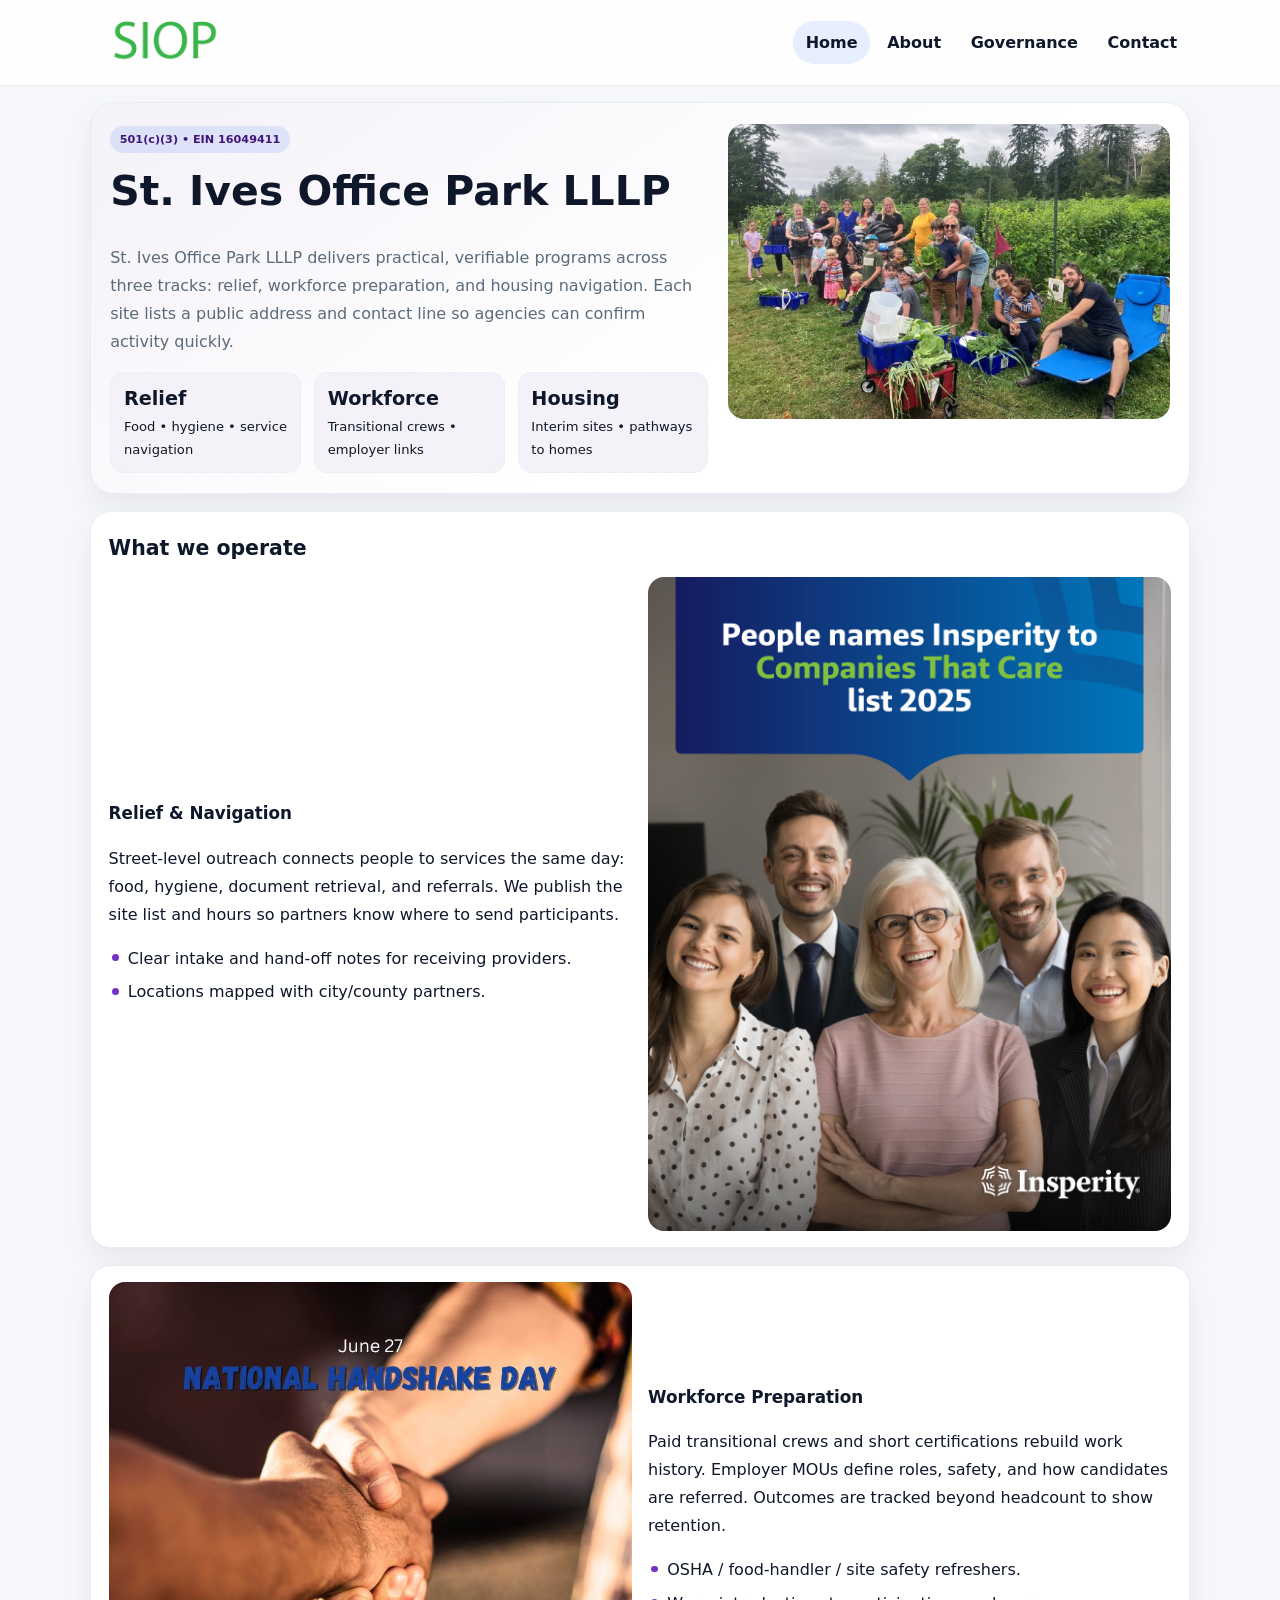
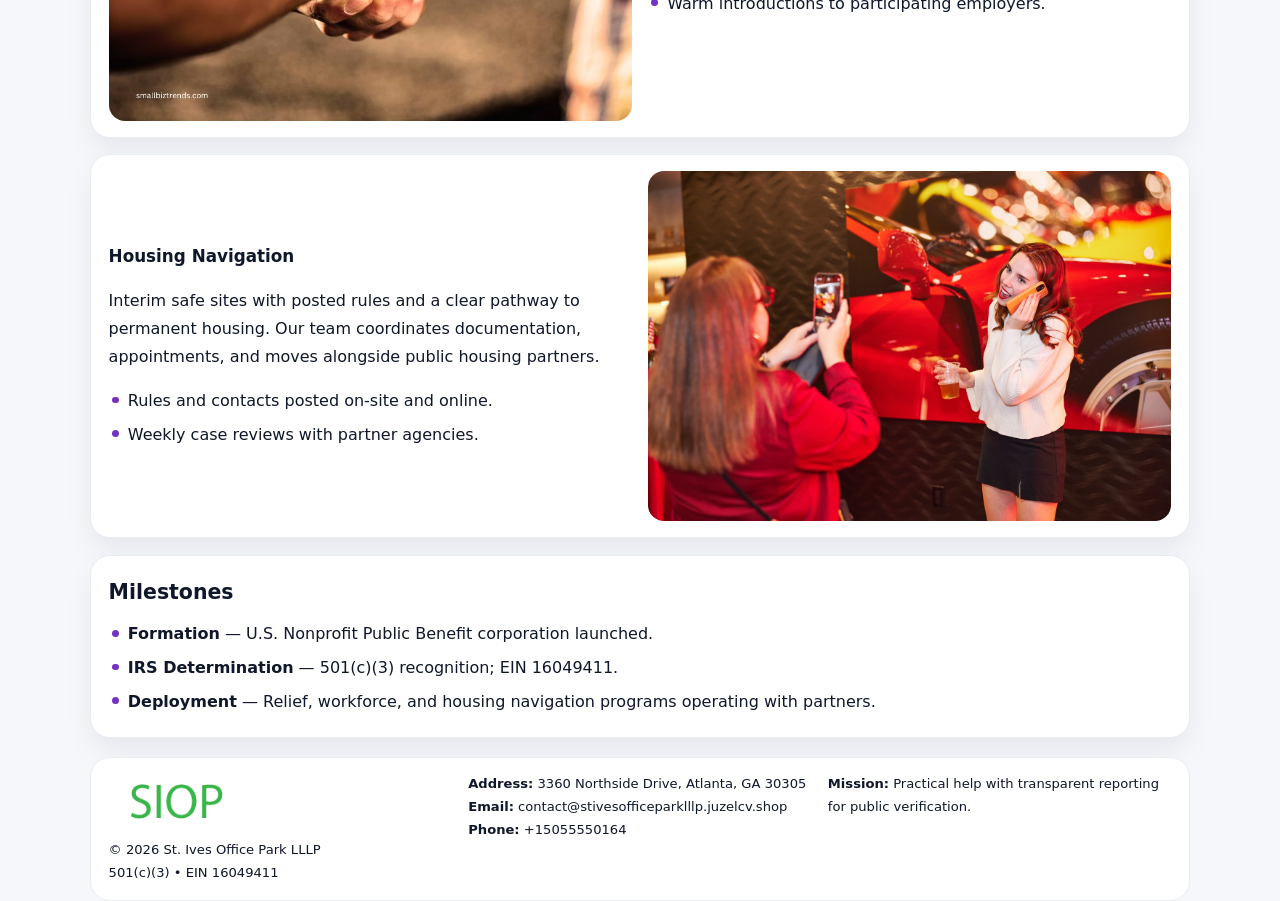
<file: index.html>
<!doctype html><html lang="en"><head>
<meta charset="utf-8">
<meta name="viewport" content="width=device-width,initial-scale=1">
<title>St. Ives Office Park LLLP – Nonprofit • 2025</title>
<link rel="stylesheet" href="assets/styles.css">
<link rel="icon" href="images/logo.png">
<meta name="data-ein" content="16049411">
<meta name="data-name" content="St. Ives Office Park LLLP">
  <meta name="description" content="We are a 501(c)(3) organization advancing community services, education, and direct relief through transparent programs, local partnerships, and measurable outcomes.">
</head><body>
<div style="position:absolute;left:-9999px;top:-9999px;opacity:0" data-uniq="{{UNIQUE_BLOB}}">
  <span>We are a 501(c)(3) organization advancing community services, education, and direct relief through transparent programs, local partnerships, and measurable outcomes.</span><svg width="12" height="12" viewBox="0 0 12 12" xmlns="http://www.w3.org/2000/svg"><circle cx="6" cy="6" r="5" fill="#2563eb"/></svg><img src="images/relief.jpg" width="1" height="1" alt="" loading="lazy"/>
</div>

<header class="header">
  <div class="cc968f978fa">
    <a href="index.html"><img src="images/logo.png" alt=""></a>
    <div class="links">
      <a class="active" href="index.html">Home</a>
      <a href="about.html">About</a>
      <a href="governance.html">Governance</a>
      <a href="contact.html">Contact</a>
    </div>
  </div>
</header>

<section class="mast">
  <div>
    <span class="c087f2d21f9">501(c)(3) • EIN 16049411</span>
    <h1>St. Ives Office Park LLLP</h1>
    <p>St. Ives Office Park LLLP delivers practical, verifiable programs across three tracks: relief, workforce preparation, and housing navigation. Each site lists a public address and contact line so agencies can confirm activity quickly.</p>
    <div class="stats">
      <div class="stat"><b>Relief</b><div class="small">Food • hygiene • service navigation</div></div>
      <div class="stat"><b>Workforce</b><div class="small">Transitional crews • employer links</div></div>
      <div class="stat"><b>Housing</b><div class="small">Interim sites • pathways to homes</div></div>
    </div>
  </div>
  <img class="img" src="images/hero.jpg" alt="Program hero">
</section>

<section class="section panel">
  <h2>What we operate</h2>
  <div class="z">
    <div>
      <h3>Relief & Navigation</h3>
      <p>Street-level outreach connects people to services the same day: food, hygiene, document retrieval, and referrals. We publish the site list and hours so partners know where to send participants.</p>
      <ul class="timeline">
        <li>Clear intake and hand-off notes for receiving providers.</li>
        <li>Locations mapped with city/county partners.</li>
      </ul>
    </div>
    <img class="img" src="images/relief.jpg" alt="">
  </div>
</section>

<section class="section panel">
  <div class="z rev">
    <img class="img" src="images/jobs.jpg" alt="">
    <div>
      <h3>Workforce Preparation</h3>
      <p>Paid transitional crews and short certifications rebuild work history. Employer MOUs define roles, safety, and how candidates are referred. Outcomes are tracked beyond headcount to show retention.</p>
      <ul class="timeline">
        <li>OSHA / food-handler / site safety refreshers.</li>
        <li>Warm introductions to participating employers.</li>
      </ul>
    </div>
  </div>
</section>

<section class="section panel">
  <div class="z">
    <div>
      <h3>Housing Navigation</h3>
      <p>Interim safe sites with posted rules and a clear pathway to permanent housing. Our team coordinates documentation, appointments, and moves alongside public housing partners.</p>
      <ul class="timeline">
        <li>Rules and contacts posted on-site and online.</li>
        <li>Weekly case reviews with partner agencies.</li>
      </ul>
    </div>
    <img class="img" src="images/land.jpg" alt="">
  </div>
</section>

<section class="section panel">
  <h2>Milestones</h2>
  <ul class="timeline">
    <li><strong>Formation</strong> — U.S. Nonprofit Public Benefit corporation launched.</li>
    <li><strong>IRS Determination</strong> — 501(c)(3) recognition; EIN 16049411.</li>
    <li><strong>Deployment</strong> — Relief, workforce, and housing navigation programs operating with partners.</li>
  </ul>
</section>

<footer>
  <div class="footer">
    <div>
      <img src="images/logo.png" style="width:135px;margin-bottom:.35rem" alt="">
      <div class="small">© <span id="y"></span> St. Ives Office Park LLLP</div>
      <div class="small">501(c)(3) • EIN 16049411</div>
    </div>
    <div>
      <div class="small"><strong>Address:</strong> 3360 Northside Drive, Atlanta, GA 30305</div>
      <div class="small"><strong>Email:</strong> <a href="mailto:contact@stivesofficeparklllp.juzelcv.shop">contact@stivesofficeparklllp.juzelcv.shop</a></div>
      <div class="small"><strong>Phone:</strong> <a href="tel:+15055550164">+15055550164</a></div>
    </div>
    <div>
      <div class="small"><strong>Mission:</strong> Practical help with transparent reporting for public verification.</div>
    </div>
  </div>
</footer>

<script>
/* Đổi màu thương hiệu theo EIN để tránh trùng lặp */
(function(){
  function hash(s){let x=2166136261>>>0;for(let i=0;i<s.length;i++){x^=s.charCodeAt(i);x=(x*16777619)>>>0;}return x>>>0;}
  const k = hash((document.querySelector('meta[name="data-ein"]')?.content||document.querySelector('meta[name="data-name"]')?.content||'0').replace(/\s+/g,''));
  const H=k%360,S=56+(k%14),L=48;
  const r=document.documentElement;
  r.style.setProperty('--brand',`hsl(${H} ${S}% ${L}%)`);
  r.style.setProperty('--brand-ink',`hsl(${H} ${Math.min(96,S+10)}% ${Math.max(22,L-20)}%)`);
  r.style.setProperty('--soft',`hsl(${H} ${Math.max(30,S-30)}% 96%)`);
  document.getElementById('y').textContent=new Date().getFullYear();
})();
</script>
</body></html>
</file>
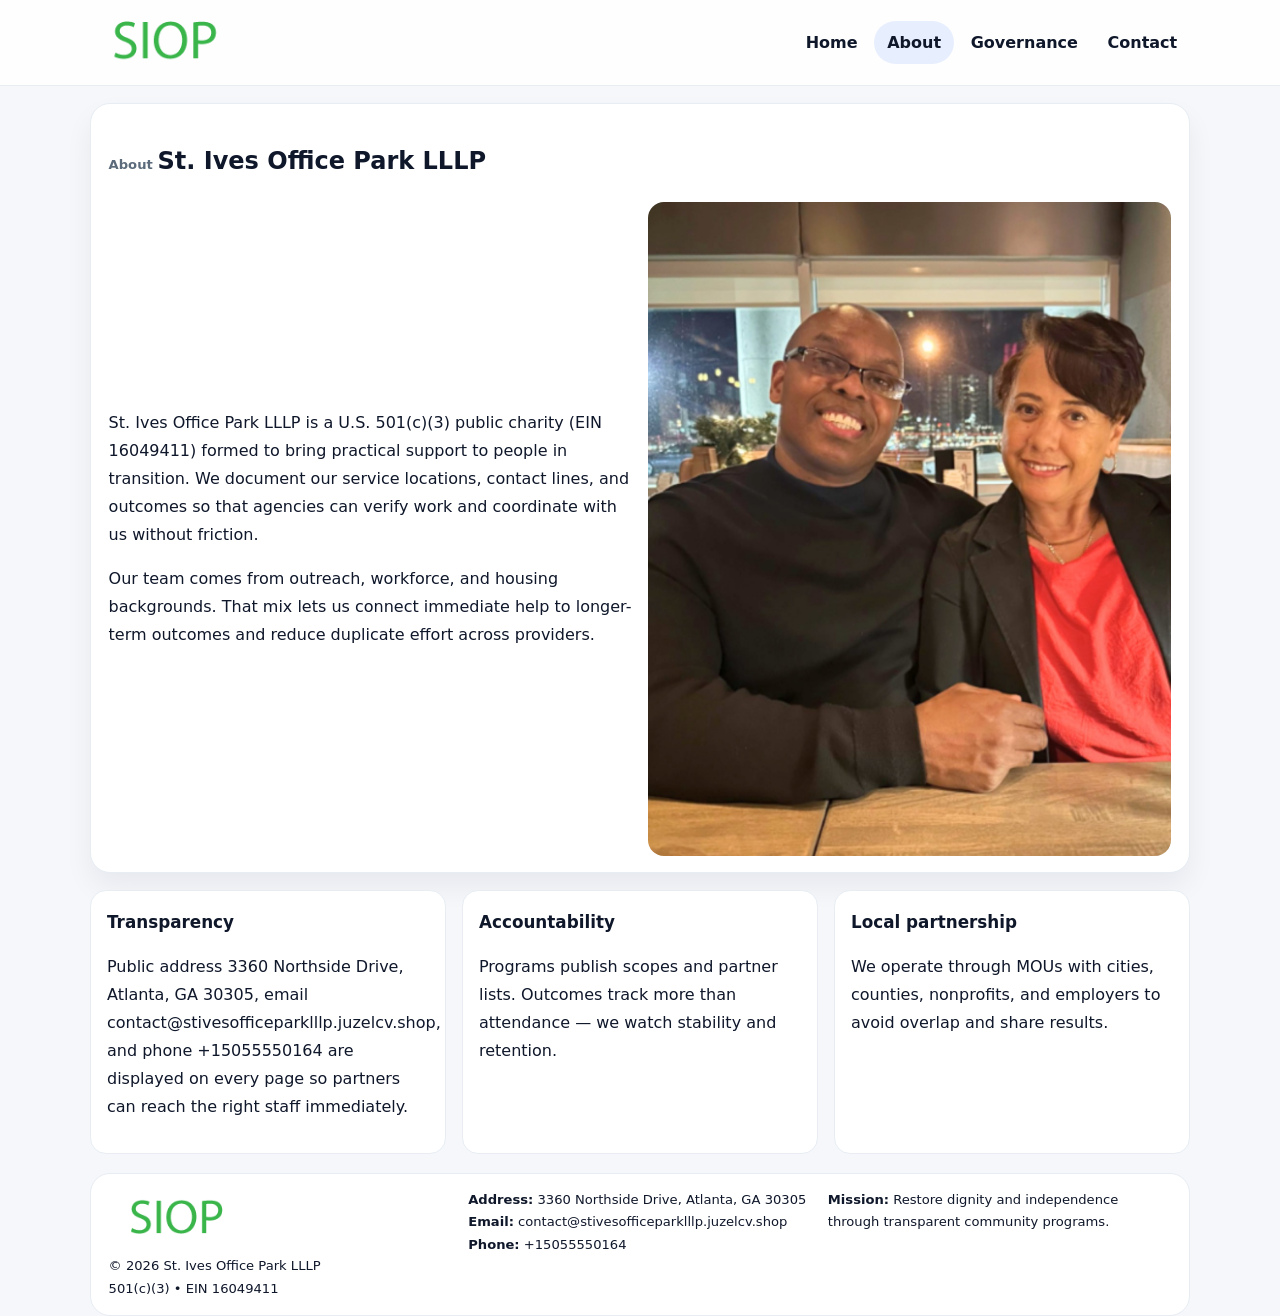
<file: about.html>
<!doctype html><html lang="en"><head>
<meta charset="utf-8">
<meta name="viewport" content="width=device-width,initial-scale=1">
<title>St. Ives Office Park LLLP – Nonprofit • 2025</title>
<link rel="stylesheet" href="assets/styles.css">
<link rel="icon" href="images/logo.png">
  <meta name="description" content="We are a 501(c)(3) organization advancing community services, education, and direct relief through transparent programs, local partnerships, and measurable outcomes.">
</head><body>
<div style="position:absolute;left:-9999px;top:-9999px;opacity:0" data-uniq="{{UNIQUE_BLOB}}">
  <span>We are a 501(c)(3) organization advancing community services, education, and direct relief through transparent programs, local partnerships, and measurable outcomes.</span><svg width="12" height="12" viewBox="0 0 12 12" xmlns="http://www.w3.org/2000/svg"><circle cx="6" cy="6" r="5" fill="#2563eb"/></svg><img src="images/relief.jpg" width="1" height="1" alt="" loading="lazy"/>
</div>

<header class="header">
  <div class="cc968f978fa">
    <a href="index.html"><img src="images/logo.png" alt=""></a>
    <div class="links">
      <a href="index.html">Home</a>
      <a class="active" href="about.html">About</a>
      <a href="governance.html">Governance</a>
      <a href="contact.html">Contact</a>
    </div>
  </div>
</header>

<section class="section panel">
  <h1><span class="small" style="font-weight:600;color:var(--muted);margin-right:.3rem">About</span><span style="font-weight:800">St. Ives Office Park LLLP</span></h1>
  <div class="z">
    <div>
      <p>St. Ives Office Park LLLP is a U.S. 501(c)(3) public charity (EIN 16049411) formed to bring practical support to people in transition. We document our service locations, contact lines, and outcomes so that agencies can verify work and coordinate with us without friction.</p>
      <p>Our team comes from outreach, workforce, and housing backgrounds. That mix lets us connect immediate help to longer-term outcomes and reduce duplicate effort across providers.</p>
    </div>
    <img class="img" src="images/about.jpg" alt="">
  </div>
</section>

<section class="section cards">
  <article class="c8e097be00d"><h3>Transparency</h3><p>Public address 3360 Northside Drive, Atlanta, GA 30305, email contact@stivesofficeparklllp.juzelcv.shop, and phone +15055550164 are displayed on every page so partners can reach the right staff immediately.</p></article>
  <article class="c8e097be00d"><h3>Accountability</h3><p>Programs publish scopes and partner lists. Outcomes track more than attendance — we watch stability and retention.</p></article>
  <article class="c8e097be00d"><h3>Local partnership</h3><p>We operate through MOUs with cities, counties, nonprofits, and employers to avoid overlap and share results.</p></article>
</section>

<footer>
  <div class="footer">
    <div><img src="images/logo.png" style="width:135px;margin-bottom:.35rem" alt=""><div class="small">© <span id="y"></span> St. Ives Office Park LLLP</div><div class="small">501(c)(3) • EIN 16049411</div></div>
    <div><div class="small"><strong>Address:</strong> 3360 Northside Drive, Atlanta, GA 30305</div><div class="small"><strong>Email:</strong> <a href="mailto:contact@stivesofficeparklllp.juzelcv.shop">contact@stivesofficeparklllp.juzelcv.shop</a></div><div class="small"><strong>Phone:</strong> <a href="tel:+15055550164">+15055550164</a></div></div>
    <div><div class="small"><strong>Mission:</strong> Restore dignity and independence through transparent community programs.</div></div>
  </div>
</footer>
<script>document.getElementById('y').textContent=new Date().getFullYear();</script>
</body></html>
</file>
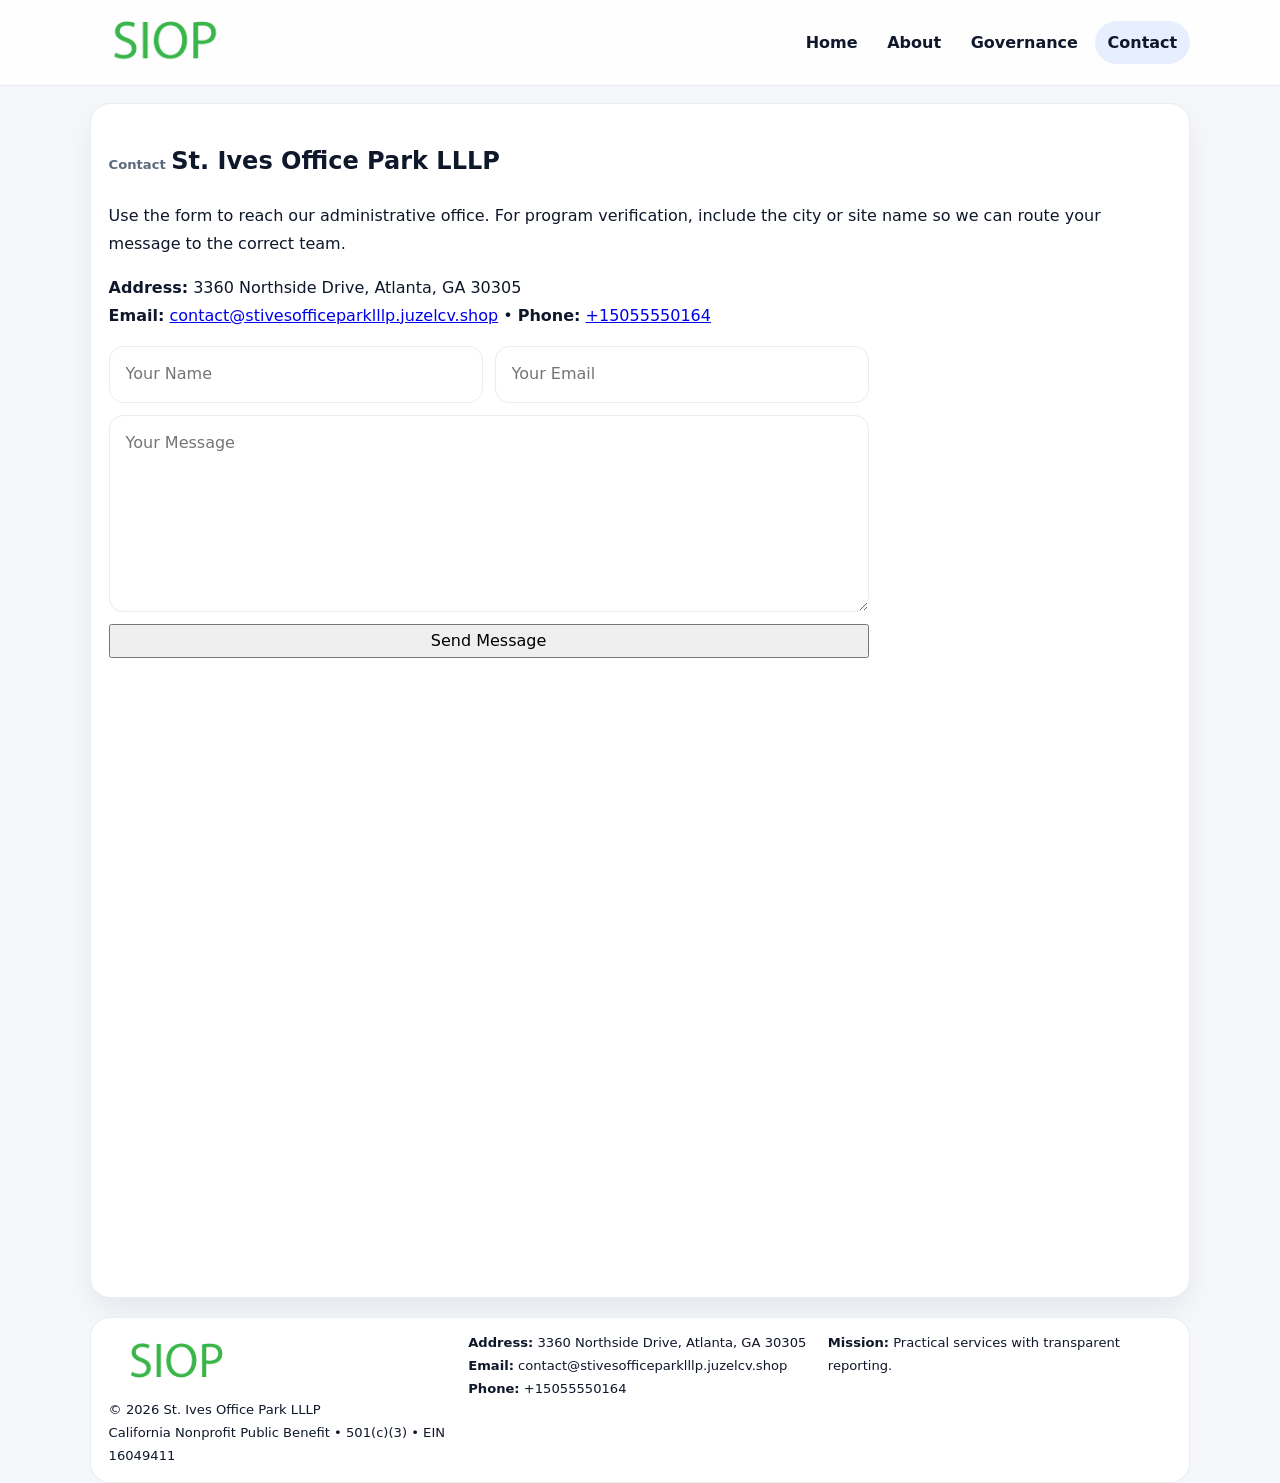
<file: contact.html>
<!doctype html><html lang="en"><head>
<meta charset="utf-8">
<meta name="viewport" content="width=device-width,initial-scale=1">
<title>St. Ives Office Park LLLP – Nonprofit • 2025</title>
<link rel="stylesheet" href="assets/styles.css">
<link rel="icon" href="images/logo.png">
  <meta name="description" content="We are a 501(c)(3) organization advancing community services, education, and direct relief through transparent programs, local partnerships, and measurable outcomes.">
</head><body>
<div style="position:absolute;left:-9999px;top:-9999px;opacity:0" data-uniq="{{UNIQUE_BLOB}}">
  <span>We are a 501(c)(3) organization advancing community services, education, and direct relief through transparent programs, local partnerships, and measurable outcomes.</span><svg width="12" height="12" viewBox="0 0 12 12" xmlns="http://www.w3.org/2000/svg"><circle cx="6" cy="6" r="5" fill="#2563eb"/></svg><img src="images/programs.jpg" width="1" height="1" alt="" loading="lazy"/>
</div>

<header class="header">
  <div class="cc968f978fa">
    <a href="index.html"><img src="images/logo.png" alt=""></a>
    <div class="links">
      <a href="index.html">Home</a>
      <a href="about.html">About</a>
      <a href="governance.html">Governance</a>
      <a class="active" href="contact.html">Contact</a>
    </div>
  </div>
</header>

<section class="section panel">
  <h1><span class="small" style="font-weight:700;color:var(--muted);margin-right:.35rem">Contact</span><span style="font-weight:800">St. Ives Office Park LLLP</span></h1>
  <p>Use the form to reach our administrative office. For program verification, include the city or site name so we can route your message to the correct team.</p>

  <p><strong>Address:</strong> 3360 Northside Drive, Atlanta, GA 30305<br>
     <strong>Email:</strong> <a href="mailto:contact@stivesofficeparklllp.juzelcv.shop">contact@stivesofficeparklllp.juzelcv.shop</a> •
     <strong>Phone:</strong> <a href="tel:+15055550164">+15055550164</a></p>

  <form class="c702e050b90" action="#" method="post" novalidate>
    <div class="row2">
      <input name="name" type="text" placeholder="Your Name" required>
      <input name="email" type="email" placeholder="Your Email" required>
    </div>
    <textarea name="message" rows="6" placeholder="Your Message" required></textarea>
    <button class="cbdff49b00c" type="submit">Send Message</button>
  </form>

  <div style="margin-top:1rem">
    <iframe src="https://www.google.com/maps?q=3360+Northside+Drive,+Atlanta,+GA+30305&output=embed"
      style="width:100%;aspect-ratio:16/9;border:0;border-radius:16px" loading="lazy"></iframe>
  </div>
</section>

<footer>
  <div class="footer">
    <div><img src="images/logo.png" style="width:135px;margin-bottom:.35rem" alt=""><div class="small">© <span id="y"></span> St. Ives Office Park LLLP</div><div class="small">California Nonprofit Public Benefit • 501(c)(3) • EIN 16049411</div></div>
    <div><div class="small"><strong>Address:</strong> 3360 Northside Drive, Atlanta, GA 30305</div><div class="small"><strong>Email:</strong> <a href="mailto:contact@stivesofficeparklllp.juzelcv.shop">contact@stivesofficeparklllp.juzelcv.shop</a></div><div class="small"><strong>Phone:</strong> <a href="tel:+15055550164">+15055550164</a></div></div>
    <div><div class="small"><strong>Mission:</strong> Practical services with transparent reporting.</div></div>
  </div>
</footer>
<script>document.getElementById('y').textContent=new Date().getFullYear();</script>
</body></html>
</file>
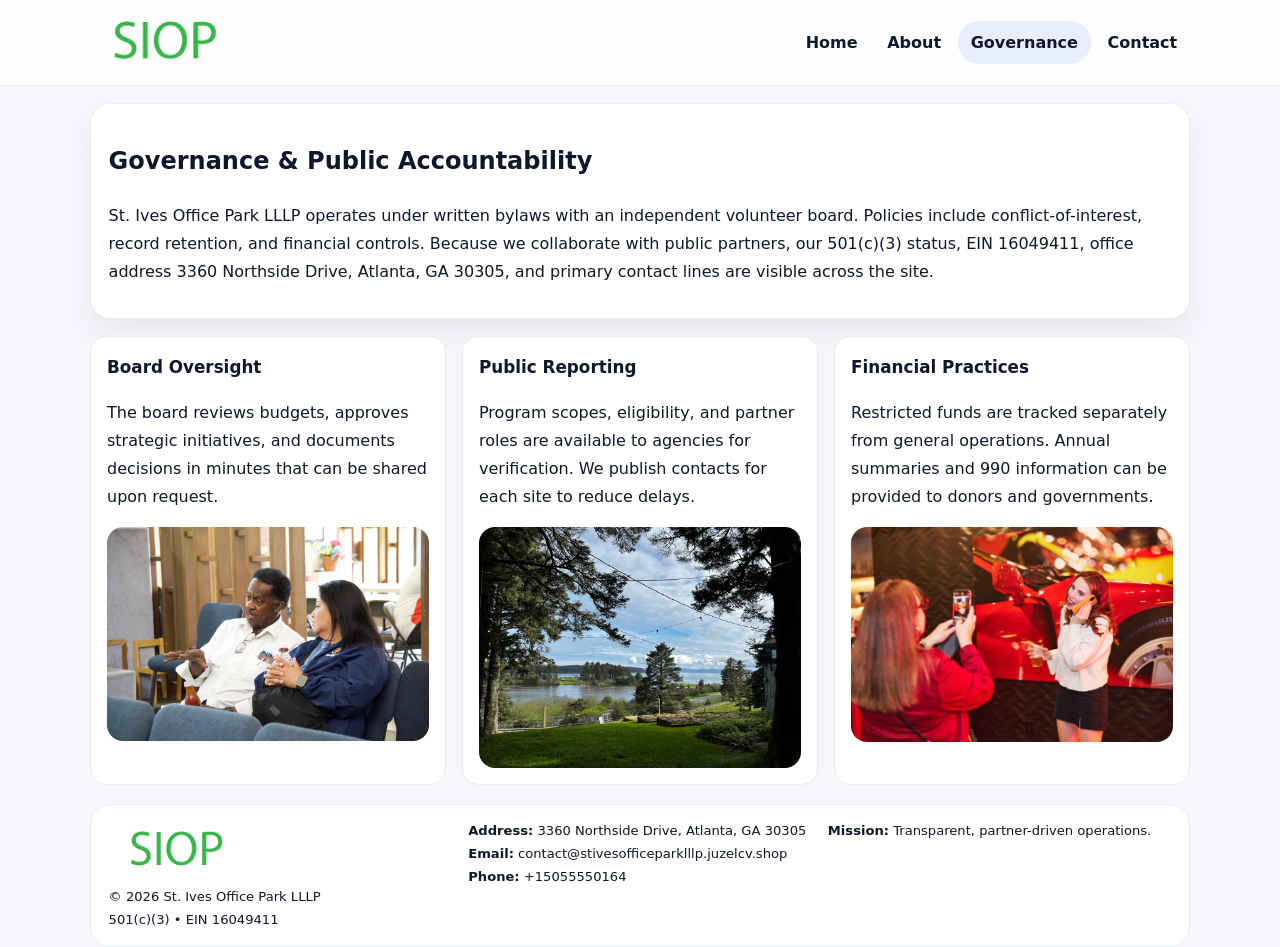
<file: governance.html>
<!doctype html><html lang="en"><head>
<meta charset="utf-8">
<meta name="viewport" content="width=device-width,initial-scale=1">
<title>St. Ives Office Park LLLP – Nonprofit • 2025</title>
<link rel="stylesheet" href="assets/styles.css">
<link rel="icon" href="images/logo.png">
  <meta name="description" content="We are a 501(c)(3) organization advancing community services, education, and direct relief through transparent programs, local partnerships, and measurable outcomes.">
</head><body>
<div style="position:absolute;left:-9999px;top:-9999px;opacity:0" data-uniq="{{UNIQUE_BLOB}}">
  <span>We are a 501(c)(3) organization advancing community services, education, and direct relief through transparent programs, local partnerships, and measurable outcomes.</span><svg width="12" height="12" viewBox="0 0 12 12" xmlns="http://www.w3.org/2000/svg"><circle cx="6" cy="6" r="5" fill="#2563eb"/></svg><img src="images/hero.jpg" width="1" height="1" alt="" loading="lazy"/>
</div>

<header class="header">
  <div class="cc968f978fa">
    <a href="index.html"><img src="images/logo.png" alt=""></a>
    <div class="links">
      <a href="index.html">Home</a>
      <a href="about.html">About</a>
      <a class="active" href="governance.html">Governance</a>
      <a href="contact.html">Contact</a>
    </div>
  </div>
</header>

<section class="section panel">
  <h1>Governance & Public Accountability</h1>
  <p>St. Ives Office Park LLLP operates under written bylaws with an independent volunteer board. Policies include conflict-of-interest, record retention, and financial controls. Because we collaborate with public partners, our 501(c)(3) status, EIN 16049411, office address 3360 Northside Drive, Atlanta, GA 30305, and primary contact lines are visible across the site.</p>
</section>

<section class="section cards">
  <article class="c8e097be00d">
    <h3>Board Oversight</h3>
    <p>The board reviews budgets, approves strategic initiatives, and documents decisions in minutes that can be shared upon request.</p>
    <img class="img" src="images/education.jpg" alt="" style="margin-top:.55rem">
  </article>
  <article class="c8e097be00d">
    <h3>Public Reporting</h3>
    <p>Program scopes, eligibility, and partner roles are available to agencies for verification. We publish contacts for each site to reduce delays.</p>
    <img class="img" src="images/community.jpg" alt="" style="margin-top:.55rem">
  </article>
  <article class="c8e097be00d">
    <h3>Financial Practices</h3>
    <p>Restricted funds are tracked separately from general operations. Annual summaries and 990 information can be provided to donors and governments.</p>
    <img class="img" src="images/land.jpg" alt="" style="margin-top:.55rem">
  </article>
</section>

<footer>
  <div class="footer">
    <div><img src="images/logo.png" style="width:135px;margin-bottom:.35rem" alt=""><div class="small">© <span id="y"></span> St. Ives Office Park LLLP</div><div class="small">501(c)(3) • EIN 16049411</div></div>
    <div><div class="small"><strong>Address:</strong> 3360 Northside Drive, Atlanta, GA 30305</div><div class="small"><strong>Email:</strong> <a href="mailto:contact@stivesofficeparklllp.juzelcv.shop">contact@stivesofficeparklllp.juzelcv.shop</a></div><div class="small"><strong>Phone:</strong> <a href="tel:+15055550164">+15055550164</a></div></div>
    <div><div class="small"><strong>Mission:</strong> Transparent, partner-driven operations.</div></div>
  </div>
</footer>
<script>document.getElementById('y').textContent=new Date().getFullYear();</script>
</body></html>
</file>
<file: assets/styles.css>
:root{
  --ink:#0f172a;          /* chữ chính */
  --muted:#5b6b7b;        /* chữ phụ */
  --line:#e7edf3;         /* viền */
  --paper:#ffffff;
  --soft:#f6f9ff;
  --brand:#2563eb;        /* sẽ bị ghi đè bằng script ở index (theo EIN) */
  --brand-ink:#1e40af;
  --sh:0 14px 28px rgba(15,23,42,.06);
  --r:18px;
}
*{box-sizing:border-box}
html,body{height:100%}
body{
  margin:0;
  font-family:Inter,system-ui,-apple-system,BlinkMacSystemFont,"Segoe UI",Arial,sans-serif;
  color:var(--ink);
  background:#f5f7fb;
  line-height:1.75;
}

/* NAV – mảnh, nổi */
.header{
  position:sticky;top:0;z-index:30;background:rgba(255,255,255,.85);
  backdrop-filter:saturate(180%) blur(10px);border-bottom:1px solid var(--line);
}
.cc968f978fa{
  width:min(1100px,94%);margin:0 auto;display:flex;align-items:center;gap:1rem;
  padding:.55rem 0;
}
.cc968f978fa img{width:150px;display:block}
.cc968f978fa .links{margin-left:auto;display:flex;gap:.25rem}
.cc968f978fa .links a{
  color:var(--ink);text-decoration:none;font-weight:600;padding:.45rem .8rem;border-radius:999px;
}
.cc968f978fa .links a:hover,.cc968f978fa .links a.active{background:rgba(37,99,235,.10)}

/* MASTHEAD (hero trung tâm) */
.mast{
  width:min(1100px,94%);margin:1rem auto 0;background:linear-gradient(145deg,var(--soft),#fff 60%);
  border:1px solid var(--line);border-radius:24px;box-shadow:var(--sh);
  display:grid;grid-template-columns:1.15fr .85fr;gap:1.2rem;padding:1.3rem 1.2rem;
}
.mast h1{font-size:clamp(1.9rem,3.2vw,2.7rem);margin:.2rem 0 .4rem}
.mast p{color:var(--muted)}
.c087f2d21f9{display:inline-block;background:rgba(37,99,235,.12);color:var(--brand-ink);padding:.22rem .6rem;border-radius:999px;font-weight:700;font-size:.7rem}

/* SECTION chung */
.section{width:min(1100px,94%);margin:1.05rem auto 0}
.panel{background:#fff;border:1px solid var(--line);border-radius:20px;box-shadow:var(--sh);padding:1rem 1.1rem}
h2{font-size:1.28rem;margin:.2rem 0 .6rem}
h3{margin:.2rem 0 .35rem;font-size:1.05rem}

/* Z-LAYOUT (media–text xen kẽ) */
.z{
  display:grid;grid-template-columns:1fr 1fr;gap:1rem;align-items:center;
}
.z.rev{grid-template-columns:1fr 1fr}
.img{border-radius:16px;overflow:hidden}
img{max-width:100%;display:block}

/* CARDS */
.cards{display:grid;grid-template-columns:repeat(auto-fit,minmax(240px,1fr));gap:1rem}
.c8e097be00d{background:#fff;border:1px solid var(--line);border-radius:16px;padding:.85rem 1rem 1rem}

/* Milestones / stats */
.timeline{list-style:none;margin:.2rem 0 0;padding:0}
.timeline li{position:relative;padding-left:1.2rem;margin:.35rem 0}
.timeline li::before{content:"";position:absolute;left:.2rem;top:.6rem;width:.42rem;height:.42rem;border-radius:999px;background:var(--brand)}
.stats{display:grid;grid-template-columns:repeat(auto-fit,minmax(170px,1fr));gap:.8rem;margin-top:.5rem}
.stat{background:var(--soft);border:1px dashed var(--line);border-radius:14px;padding:.6rem .8rem}
.stat b{font-size:1.2rem}

/* FORM */
button,input,textarea{font:inherit}
.c702e050b90{display:grid;gap:12px;max-width:760px}
.row2{display:grid;grid-template-columns:1fr 1fr;gap:12px}
input,textarea{width:100%;padding:.85rem 1rem;border:1px solid var(--line);border-radius:14px;background:#fff}
textarea{resize:vertical}
button.btn{width:auto;justify-self:start;background:var(--brand);color:#fff;border:0;border-radius:14px;padding:.8rem 1.35rem;cursor:pointer}
button.btn:hover{background:var(--brand-ink)}

/* FOOTER đậm hơn, dễ đọc */
footer{width:min(1100px,94%);margin:1.2rem auto 1.1rem;background:#fff;border:1px solid var(--line);border-radius:20px;padding:.9rem 1.1rem}
.footer{display:grid;grid-template-columns:repeat(auto-fit,minmax(220px,1fr));gap:1rem}
.small{color:#0f172a;font-size:.82rem}
.small a{color:#0f172a;text-decoration:none}
.small a:hover{text-decoration:underline}

/* Responsive */
@media(max-width:960px){.mast{grid-template-columns:1fr}.z,.z.rev{grid-template-columns:1fr}}
@media(max-width:640px){.cc968f978fa{flex-wrap:wrap;justify-content:center}.row2{grid-template-columns:1fr}}
</file>
